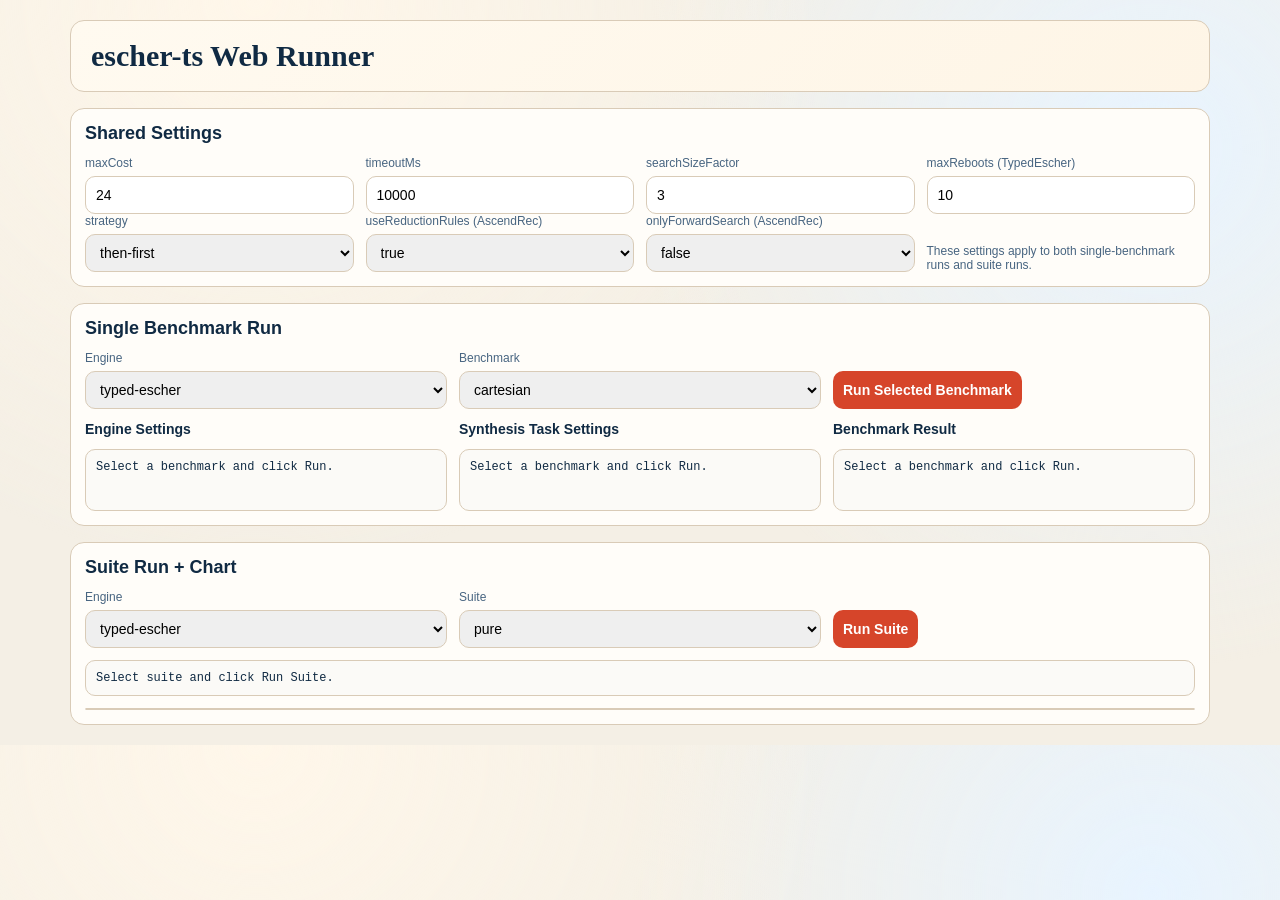
<file: index.html>
<!doctype html>
<html lang="en">
  <head>
    <meta charset="UTF-8" />
    <meta name="viewport" content="width=device-width, initial-scale=1.0" />
    <title>escher-ts Web Runner</title>
    <script type="module" crossorigin src="./assets/index-BBpnqCJl.js"></script>
    <link rel="stylesheet" crossorigin href="./assets/index-Nk3HDCbi.css">
  </head>
  <body>
    <main class="app">
      <header class="hero">
        <h1>escher-ts Web Runner</h1>
      </header>

      <section class="panel">
        <h2>Shared Settings</h2>
        <div class="grid grid-4">
          <label
            class="has-tooltip"
            data-tooltip="Global search bound used by both engines for level=1..maxCost. Too small can miss solutions; too large increases runtime."
          >
            <span>maxCost</span>
            <input id="cfg-max-cost" type="number" min="1" value="24" />
          </label>
          <label
            class="has-tooltip"
            data-tooltip="Per-task wall-clock deadline. In TypedEscher, reboot rounds share the same deadline and do not reset timeout."
          >
            <span>timeoutMs</span>
            <input id="cfg-timeout-ms" type="number" min="1" value="10000" />
          </label>
          <label
            class="has-tooltip"
            data-tooltip="Multiplier for conditional goal-search budget: searchSizeFactor x level. In AscendRec with onlyForwardSearch=true, this has little effect."
          >
            <span>searchSizeFactor</span>
            <input id="cfg-search-size-factor" type="number" min="1" value="3" />
          </label>
          <label
            class="has-tooltip"
            data-tooltip="TypedEscher only. Limits reboot retries after counterexample updates (unused by AscendRec)."
          >
            <span>maxReboots (TypedEscher)</span>
            <input id="cfg-max-reboots" type="number" min="0" value="10" />
          </label>
        </div>
        <div class="grid grid-4">
          <label
            class="has-tooltip"
            data-tooltip="then-first / cond-first. Changes conditional decomposition order. Usually affects runtime more than solvability."
          >
            <span>strategy</span>
            <select id="cfg-strategy">
              <option value="then-first">then-first</option>
              <option value="cond-first">cond-first</option>
            </select>
          </label>
          <label
            class="has-tooltip"
            data-tooltip="AscendRec only. Uses reduction rules (such as isReducible) to prune redundant terms. true is usually recommended."
          >
            <span>useReductionRules (AscendRec)</span>
            <select id="cfg-use-reduction-rules">
              <option value="true">true</option>
              <option value="false">false</option>
            </select>
          </label>
          <label
            class="has-tooltip"
            data-tooltip="AscendRec only. true disables backward/goal search and uses forward enumeration hits only."
          >
            <span>onlyForwardSearch (AscendRec)</span>
            <select id="cfg-only-forward-search">
              <option value="false">false</option>
              <option value="true">true</option>
            </select>
          </label>
          <div class="note">These settings apply to both single-benchmark runs and suite runs.</div>
        </div>
      </section>

      <section class="panel">
        <h2>Single Benchmark Run</h2>
        <div class="grid grid-3">
          <label>
            <span>Engine</span>
            <select id="single-engine">
              <option value="typed-escher">typed-escher</option>
              <option value="ascendrec">ascendrec</option>
            </select>
          </label>
          <label>
            <span>Benchmark</span>
            <select id="single-benchmark"></select>
          </label>
          <div class="actions">
            <button id="run-single" type="button">Run Selected Benchmark</button>
          </div>
        </div>
        <div class="grid grid-3 single-logs">
          <section>
            <h3>Engine Settings</h3>
            <pre id="single-engine-settings" class="log"></pre>
          </section>
          <section>
            <h3>Synthesis Task Settings</h3>
            <pre id="single-task-settings" class="log"></pre>
          </section>
          <section>
            <h3>Benchmark Result</h3>
            <pre id="single-result" class="log"></pre>
          </section>
        </div>
      </section>

      <section class="panel">
        <h2>Suite Run + Chart</h2>
        <div class="grid grid-3">
          <label>
            <span>Engine</span>
            <select id="suite-engine">
              <option value="typed-escher">typed-escher</option>
              <option value="ascendrec">ascendrec</option>
            </select>
          </label>
          <label>
            <span>Suite</span>
            <select id="suite-name">
              <option value="pure">pure</option>
              <option value="dllist">dllist</option>
              <option value="points">points</option>
            </select>
          </label>
          <div class="actions">
            <button id="run-suite" type="button">Run Suite</button>
          </div>
        </div>
        <pre id="suite-progress" class="log"></pre>
        <div id="suite-chart" class="chart"></div>
        <div id="suite-table"></div>
        <div id="suite-components-table"></div>
      </section>
    </main>

  </body>
</html>
</file>
<file: assets/index-Nk3HDCbi.css>
:root{--bg: #f4efe5;--ink: #102a43;--ink-soft: #486581;--panel: #fffdf9;--line: #d9cbb7;--accent: #d6452a;--ok: #256d1b;--fail: #b61f1f}*{box-sizing:border-box}body{margin:0;font-family:IBM Plex Sans,Noto Sans JP,sans-serif;color:var(--ink);background:radial-gradient(circle at 20% 0%,#fff7ea 0%,transparent 45%),radial-gradient(circle at 90% 20%,#e8f4ff 0%,transparent 40%),var(--bg)}.app{max-width:1180px;margin:0 auto;padding:20px;display:grid;gap:16px}.hero{background:linear-gradient(135deg,#fffaf0,#fef5e6);border:1px solid var(--line);border-radius:14px;padding:18px 20px}.hero h1{margin:0;font-family:"IBM Plex Serif","Noto Serif JP",serif;font-size:30px}.hero p{margin:10px 0 0;color:var(--ink-soft)}.panel{background:var(--panel);border:1px solid var(--line);border-radius:14px;padding:14px}.panel h2{margin:0 0 12px;font-size:18px}.grid{display:grid;gap:12px}.grid-3{grid-template-columns:repeat(3,minmax(0,1fr))}.grid-4{grid-template-columns:repeat(4,minmax(0,1fr))}.grid-2{grid-template-columns:repeat(2,minmax(0,1fr))}label{display:grid;gap:6px}.has-tooltip{position:relative;cursor:help}.has-tooltip:before,.has-tooltip:after{opacity:0;visibility:hidden;pointer-events:none;transition:opacity .12s ease,transform .12s ease}.has-tooltip:after{content:attr(data-tooltip);position:absolute;left:0;top:calc(100% + 8px);z-index:20;max-width:340px;width:max-content;padding:8px 10px;border-radius:8px;border:1px solid var(--line);background:#fffdf9;color:var(--ink);font-size:12px;line-height:1.4;box-shadow:0 4px 16px #102a431f;transform:translateY(-2px)}.has-tooltip:before{content:"";position:absolute;left:12px;top:calc(100% + 4px);z-index:21;border-left:5px solid transparent;border-right:5px solid transparent;border-bottom:5px solid var(--line);transform:translateY(-2px)}.has-tooltip:hover:before,.has-tooltip:hover:after,.has-tooltip:focus-within:before,.has-tooltip:focus-within:after{opacity:1;visibility:visible;transform:translateY(0);transition-delay:.25s}label span{font-size:12px;color:var(--ink-soft)}input,select,button{height:38px;border-radius:10px;border:1px solid var(--line);padding:0 10px;font-size:14px}button{background:var(--accent);color:#fff;border:none;cursor:pointer;font-weight:600}button:disabled{opacity:.5;cursor:not-allowed}.actions{display:flex;align-items:end}.note{align-self:end;font-size:12px;color:var(--ink-soft)}.log{margin:12px 0 0;min-height:62px;max-height:280px;overflow:auto;padding:10px;border-radius:10px;border:1px solid var(--line);background:#fbfaf7;font-family:JetBrains Mono,Consolas,monospace;font-size:12px;white-space:pre-wrap;overflow-wrap:anywhere}#suite-progress{min-height:36px;max-height:140px}.chart{margin-top:12px;overflow-x:auto;border:1px solid var(--line);border-radius:10px;background:#fff}table{width:100%;border-collapse:collapse;margin-top:12px;font-size:13px}th,td{border-bottom:1px solid var(--line);padding:8px 6px;text-align:left}.ok{color:var(--ok);font-weight:600}.fail{color:var(--fail);font-weight:600}.single-logs h3{margin:12px 0 0;font-size:14px}#suite-components-table h3{margin:14px 0 4px;font-size:14px}.components-cell{vertical-align:top;min-width:180px}.components-cell code{font-size:12px}@media (max-width: 900px){.grid-3,.grid-4,.grid-2{grid-template-columns:1fr}}
</file>
